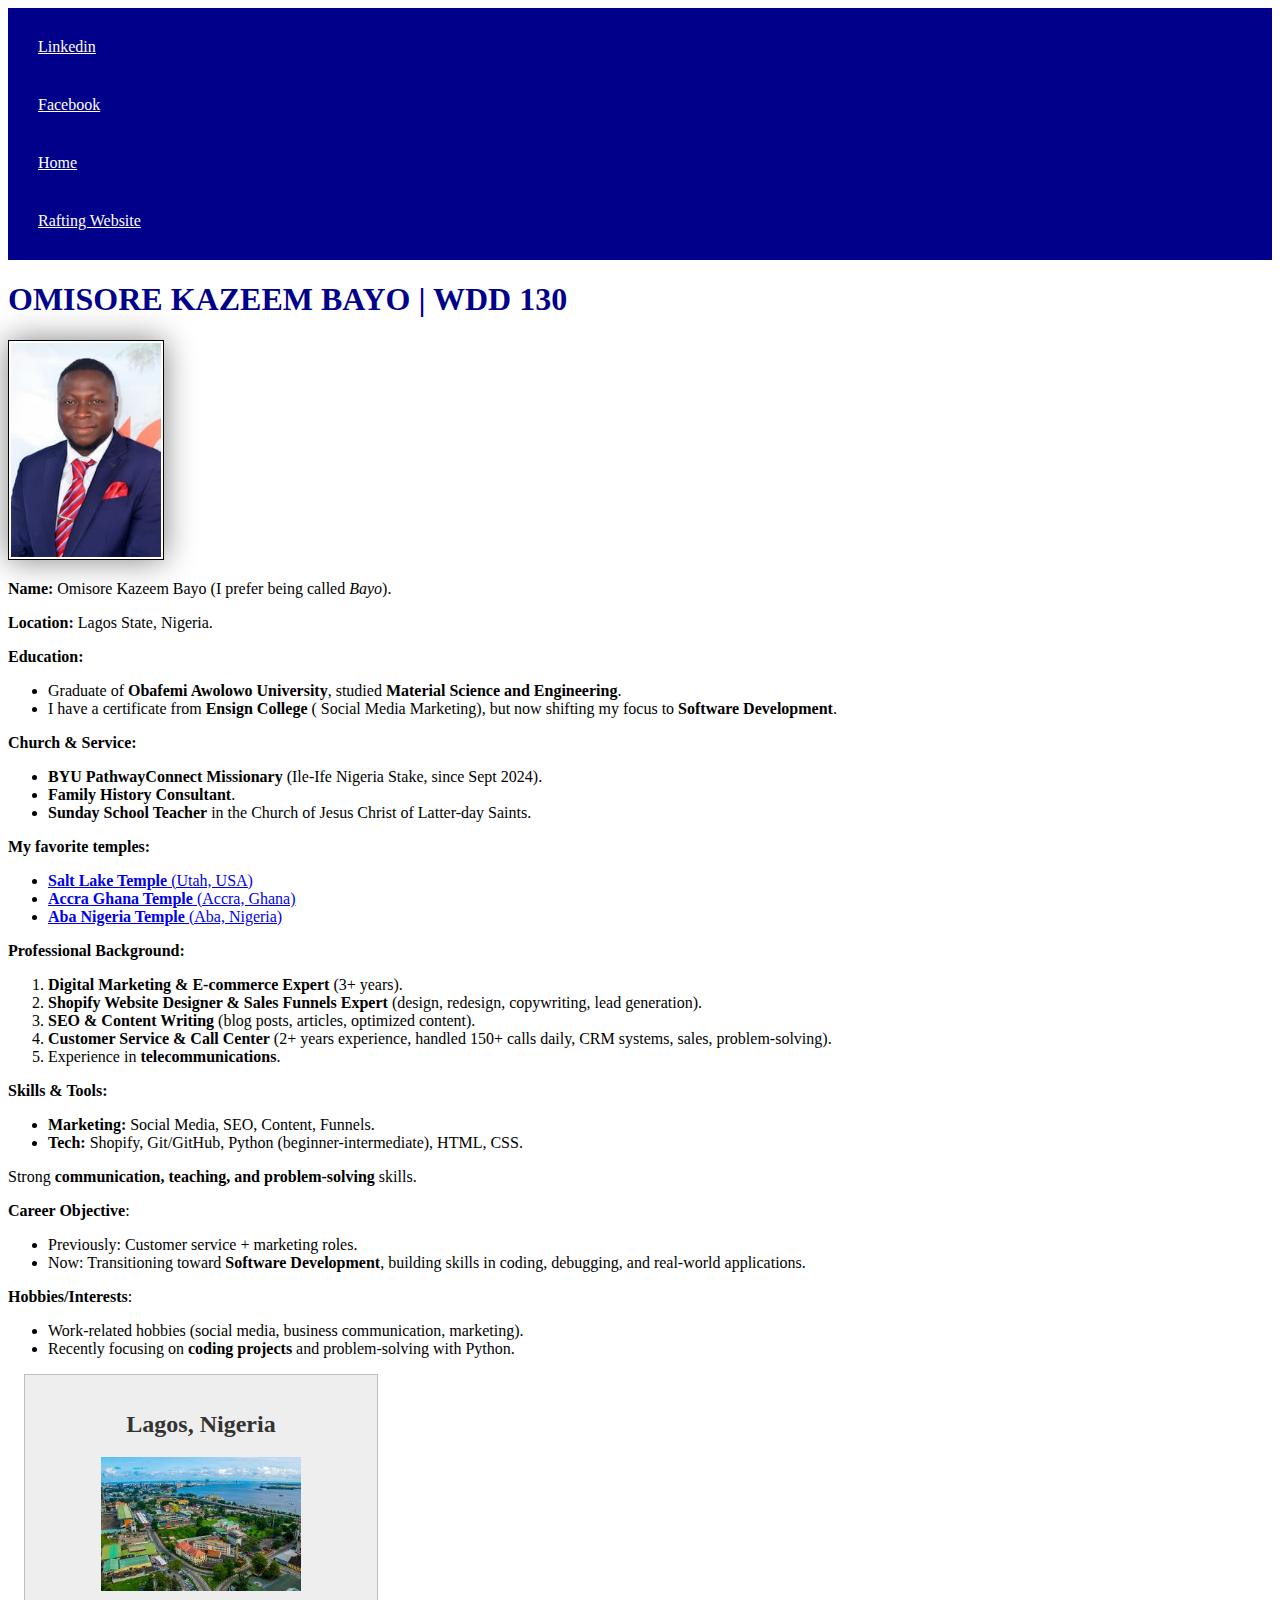
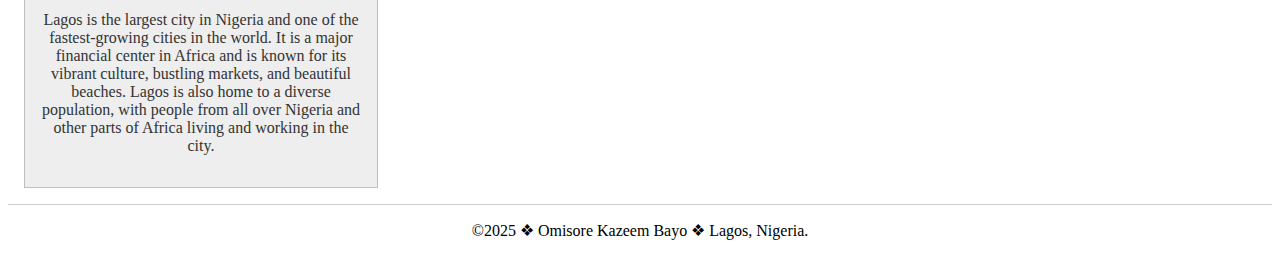
<file: index.html>
<!DOCTYPE html>
<html lang="en">

<head>
    <meta charset="UTF-8">
    <meta name="viewport" content="width=device-width, initial-scale=1.0">
    <title>Omisore Kazeem Bayo | WDD 130</title>
    <meta name="author" content="Omisore Kazeem Bayo">
    <meta name="description" content="Omisore Kazeem Bayo's personal webpage for WDD 130">
    <link rel="stylesheet" href="styles/styles.css">
    <link rel="preconnect" href="https://fonts.googleapis.com">
    <link rel="preconnect" href="https://fonts.gstatic.com" crossorigin>
    <link
        href="https://fonts.googleapis.com/css2?family=Alan+Sans:wght@300..900&family=Roboto+Flex:opsz,wght@8..144,100..1000&family=Roboto:ital,wght@0,100..900;1,100..900&display=swap"
        rel="stylesheet">

</head>

<body>
    <header>
        <nav>
            <a href="https://linkedin.com./in/kazeemomisore">Linkedin</a>
            <a href="https://web.facebook.com/profile.php?id=100095022857432">Facebook</a>
            <a href="#">Home</a>
            <a href="#">Rafting Website</a>
        </nav>
    </header>
    <div class="grid">
        <main>
            <h1>OMISORE KAZEEM BAYO | WDD 130</h1>
            <img src="images/profile.jpg" alt="omisore kazeem bayo's Photo" width="200">
            <p><strong>Name:</strong> Omisore Kazeem Bayo (I prefer being called <em>Bayo</em>).</p>
            <p><strong>Location:</strong> Lagos State, Nigeria.</p>
            <p><strong>Education:</strong></p>
            <ul class="box indent">
                <li>Graduate of <strong>Obafemi Awolowo University</strong>, studied <strong>Material Science and
                        Engineering</strong>.</li>
                <li>I have a certificate from <strong>Ensign College</strong> ( Social Media Marketing), but now
                    shifting my
                    focus to <strong>Software Development</strong>.</li>
            </ul>

            <p><strong>Church & Service:</strong></p>
            <ul class="box indent">
                <li><strong>BYU PathwayConnect Missionary</strong> (Ile-Ife Nigeria Stake, since Sept 2024).</li>
                <li><strong>Family History Consultant</strong>.</li>
                <li><strong>Sunday School Teacher</strong> in the Church of Jesus Christ of Latter-day Saints.</li>
            </ul>

            <p><strong>My favorite temples:</strong></p>
            <ul class="box indent">
                <li><a href="https://newsroom.churchofjesuschrist.org/article/salt-lake-temple"
                        target="_blank"><strong>Salt
                            Lake
                            Temple</strong> (Utah, USA)</a></li>
                <li><a href="https://newsroom.churchofjesuschrist.org/article/accra-ghana-temple"
                        target="_blank"><strong>Accra Ghana
                            Temple</strong> (Accra, Ghana)</a></li>
                <li><a href="https://newsroom.churchofjesuschrist.org/article/aba-nigeria-temple"
                        target="_blank"><strong>Aba Nigeria
                            Temple</strong> (Aba, Nigeria)</a></li>
            </ul>

            <p><strong>Professional Background:</strong></p>
            <ol class="box indent">
                <li><strong>Digital Marketing & E-commerce Expert</strong> (3+ years).</li>
                <li><strong>Shopify Website Designer & Sales Funnels Expert</strong> (design, redesign, copywriting,
                    lead
                    generation).</li>
                <li><strong>SEO & Content Writing</strong> (blog posts, articles, optimized content).</li>
                <li><strong>Customer Service & Call Center</strong> (2+ years experience, handled 150+ calls daily, CRM
                    systems, sales, problem-solving).</li>
                <li>Experience in <strong>telecommunications</strong>.</li>
            </ol>

            <p><strong>Skills & Tools:</strong></p>
            <ul class="box indent">
                <li><strong>Marketing:</strong> Social Media, SEO, Content, Funnels.</li>
                <li><strong>Tech:</strong> Shopify, Git/GitHub, Python (beginner-intermediate), HTML, CSS.</li>
            </ul>

            <p>Strong <strong>communication, teaching, and problem-solving</strong> skills.</p>
            <p><strong>Career Objective</strong>:</p>
            <ul class="box indent">
                <li>Previously: Customer service + marketing roles.</li>
                <li>Now: Transitioning toward <strong>Software Development</strong>, building skills in coding,
                    debugging,
                    and real-world applications.</li>
            </ul>

            <p><strong>Hobbies/Interests</strong>:</p>

            <ul class="box indent">
                <li>Work-related hobbies (social media, business communication, marketing).</li>
                <li>Recently focusing on <strong>coding projects</strong> and problem-solving with Python.</li>
            </ul>

        </main>
        <aside class="box">
            <h2>Lagos, Nigeria</h2>
            <img src="images/lagos-island.jpeg" alt="Lagos, Nigeria">
            <p>Lagos is the largest city in Nigeria and one of the fastest-growing cities in the world. It is a major
                financial center in Africa and is known for its vibrant culture, bustling markets, and beautiful
                beaches.
                Lagos is also home to a diverse population, with people from all over Nigeria and other parts of Africa
                living and working in the city.</p>
        </aside>
    </div>
    <footer>
        <p>&copy;2025 &#10070; Omisore Kazeem Bayo &#10070; Lagos, Nigeria.</p>
    </footer>
</body>

</html>
</file>
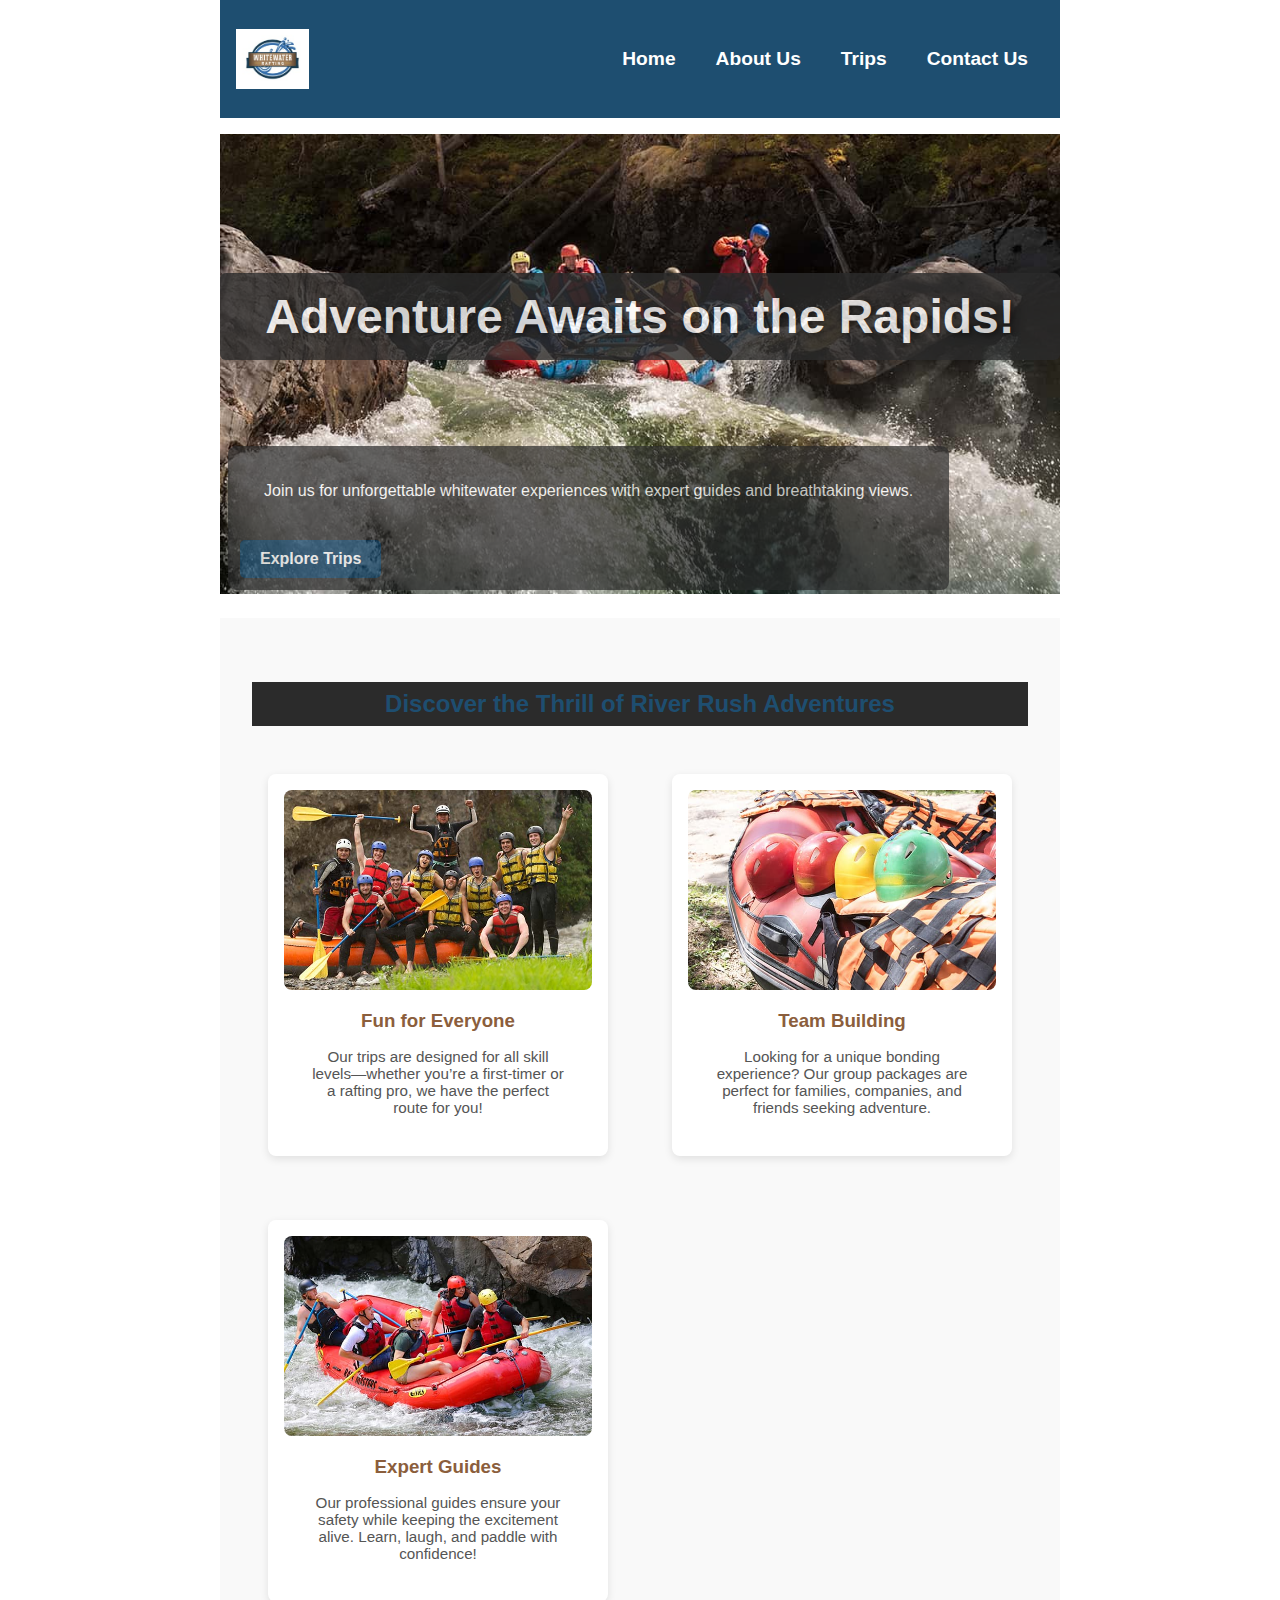
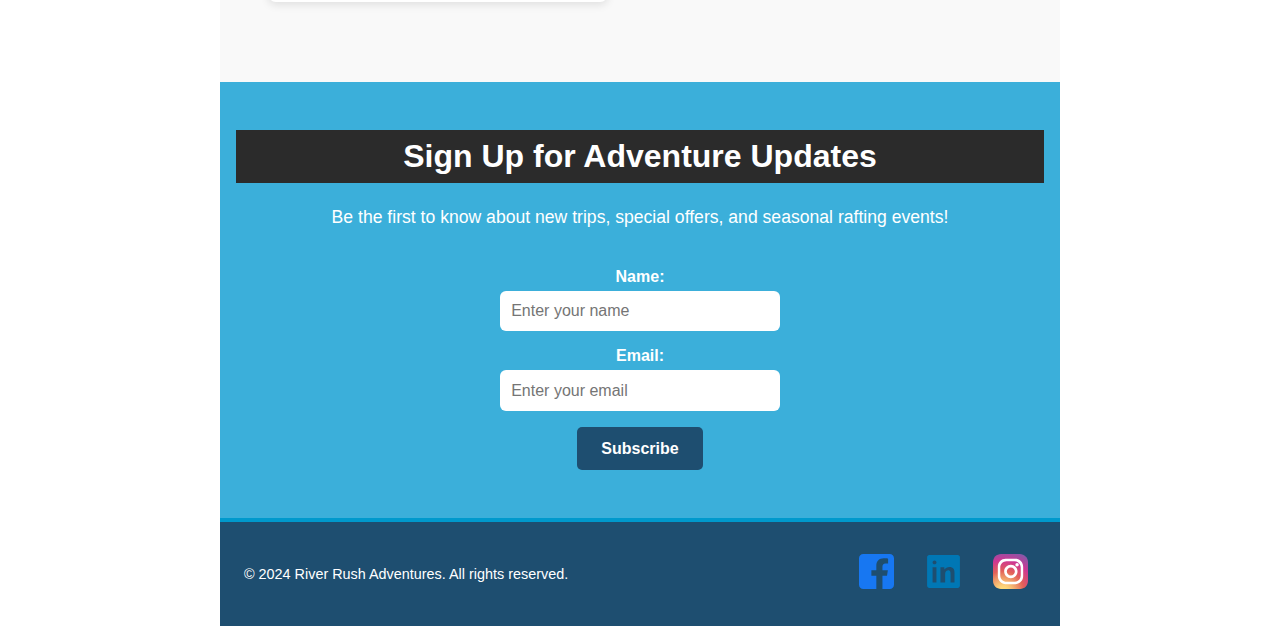
<file: wwr/index.html>
<!DOCTYPE html>
<html lang="en">

<head>
    <meta charset="UTF-8">
    <meta name="viewport" content="width=device-width, initial-scale=1.0">
    <title>Rafting Site</title>
    <meta name="description"
        content="Whitewater rafting is a type of recreation that involves navigating a non-motorized watercraft down free flowing rivers. A rafting company organizes trips, provides the watercraft, life jackets, etc., and typically offers experienced guides to take passengers down a river. The business intent is to provide a thrilling and safe experience to individuals and groups for a fee.">
    <meta name="author" content="Omisore Kazeem Bayo">
    <link rel="stylesheet" href="styles/rafting.css">
</head>

<body>
    <header>
        <img src="images/white-rafting-logo.jpg" alt="Rafting Logo">
        <nav>
            <ul>
                <li><a href="index.html">Home</a></li>
                <li><a href="about.html">About Us</a></li>
                <li><a href="trips.html">Trips</a></li>
                <li><a href="contact.html">Contact Us</a></li>
            </ul>
        </nav>
    </header>
    <main>
        <!-- HERO SECTION -->
        <section class="hero">
            <img src="images/home-page-rafting.jpg" alt="Rafting Adventure" />
            <h1>Adventure Awaits on the Rapids!</h1>
            <div class="hero-text">
                <p>Join us for unforgettable whitewater experiences with expert guides and breathtaking views.</p>
                <a href="trips.html" class="cta-button">Explore Trips</a>
            </div>
        </section>

        <!-- PURPOSE / OFFERINGS GRID -->
        <section class="offerings">
            <h2>Discover the Thrill of River Rush Adventures</h2>
            <div class="offerings-grid">
                <article>
                    <img src="images/guide1.jpg" alt="Family Rafting">
                    <h3>Fun for Everyone</h3>
                    <p>Our trips are designed for all skill levels—whether you’re a first-timer or a rafting pro, we
                        have the
                        perfect route for you!</p>
                </article>

                <article>
                    <img src="images/guide2.jpg" alt="Team Building Rafting">
                    <h3>Team Building</h3>
                    <p>Looking for a unique bonding experience? Our group packages are perfect for families, companies,
                        and
                        friends seeking adventure.</p>
                </article>

                <article>
                    <img src="images/guide3.jpg" alt="Rafting Guide">
                    <h3>Expert Guides</h3>
                    <p>Our professional guides ensure your safety while keeping the excitement alive. Learn, laugh, and
                        paddle
                        with confidence!</p>
                </article>
            </div>
        </section>

        <!-- NEWSLETTER SIGNUP -->
        <section class="newsletter">
            <h2>Sign Up for Adventure Updates</h2>
            <p>Be the first to know about new trips, special offers, and seasonal rafting events!</p>
            <form class="newsletter-form">
                <div class="form-group">
                    <label for="name">Name:</label>
                    <input type="text" id="name" name="name" placeholder="Enter your name" required>
                </div>
                <div class="form-group">
                    <label for="email">Email:</label>
                    <input type="email" id="email" name="email" placeholder="Enter your email" required>
                </div>
                <button type="submit">Subscribe</button>
            </form>
        </section>



    </main>
    <footer>
        <p>&copy; 2024 River Rush Adventures. All rights reserved.</p>
        <nav class="socialmedia">
            <a href="https://facebook.com">
                <img src="images/facebook-logo-icon.svg" alt="facebook Icon" width="40" height="40">
            </a>
            <a href="https://linkedin.com">
                <img src="images/linkedin-icon-icon.svg" alt="linkedin Icon" width="40" height="40">
            </a>
            <a href="https://instagram.com">
                <img src="images/instagram-icon.svg" alt="instagram Icon" width="40" height="40">
            </a>
        </nav>
    </footer>


</body>

</html>
</file>
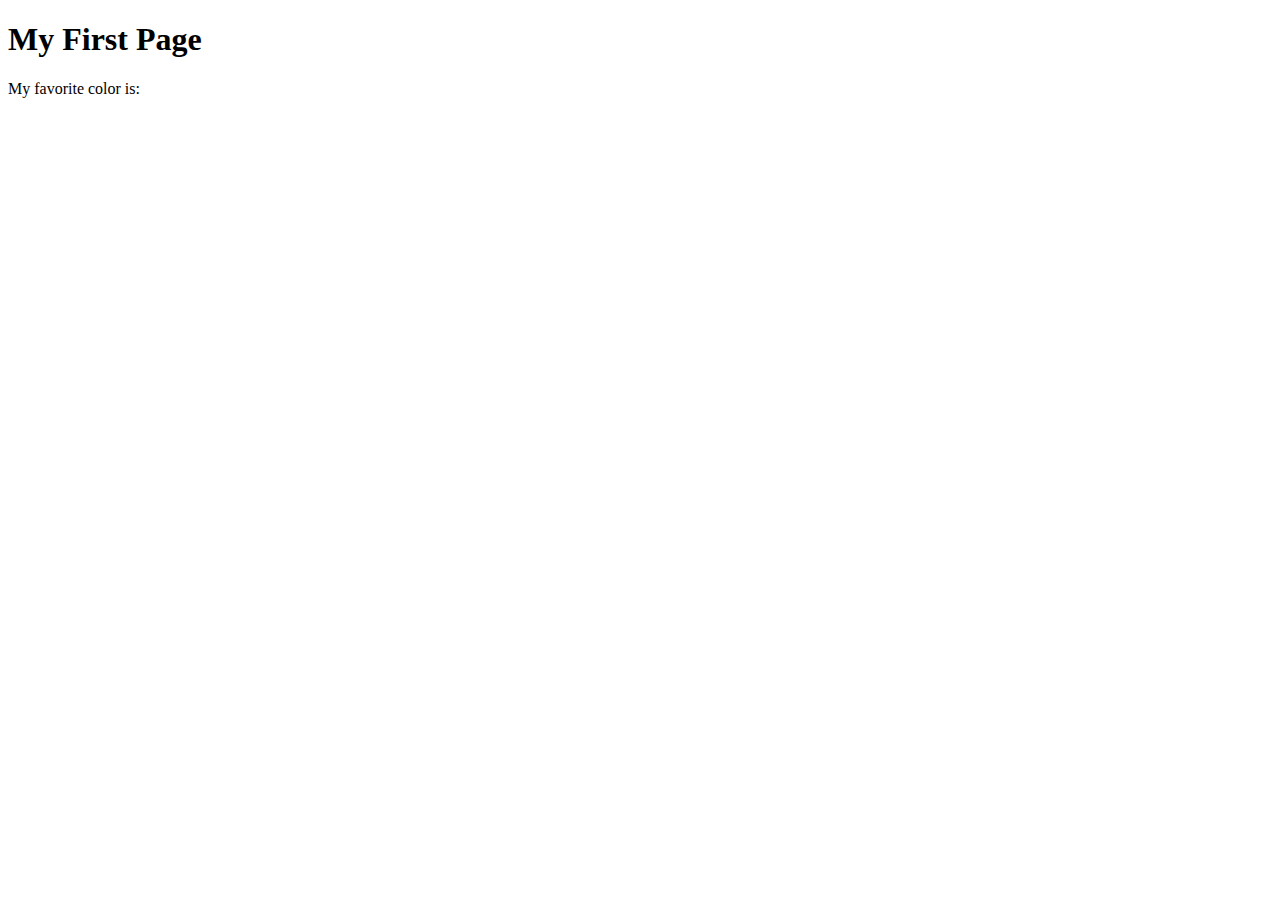
<file: week01/first-page.html>
<!DOCTYPE html>
<html lang="en">
<head>
    <meta charset="UTF-8">
    <meta name="viewport" content="width=device-width, initial-scale=1.0">
    <title>My First Page</title>
</head>
<body>
    <h1>My First Page</h1>
    <p>My favorite color is: </p>
</body>
</html>
</file>
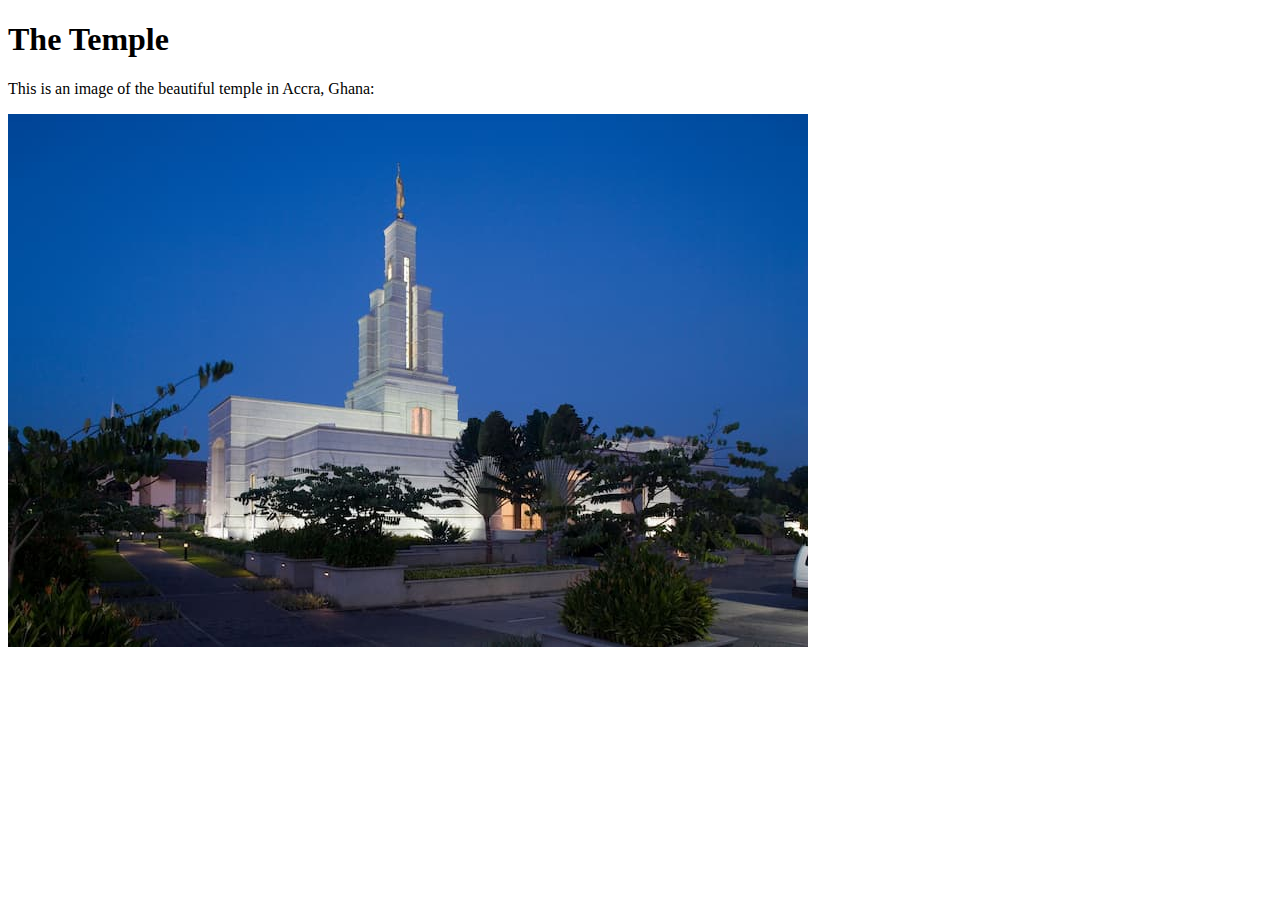
<file: week01/images-solution.html>
<!DOCTYPE html>
<html lang="en">
<head>
    <meta charset="UTF-8">
    <meta name="viewport" content="width=device-width, initial-scale=1.0">
    <title>Temple Image</title>
</head>
<body>
    <h1>The Temple</h1>
    <p>This is an image of the beautiful temple in Accra, Ghana:</p>
    <img src="images/temple-small.jpg" alt="The Accra Ghana Temple">
    
</body>
</html>
</file>
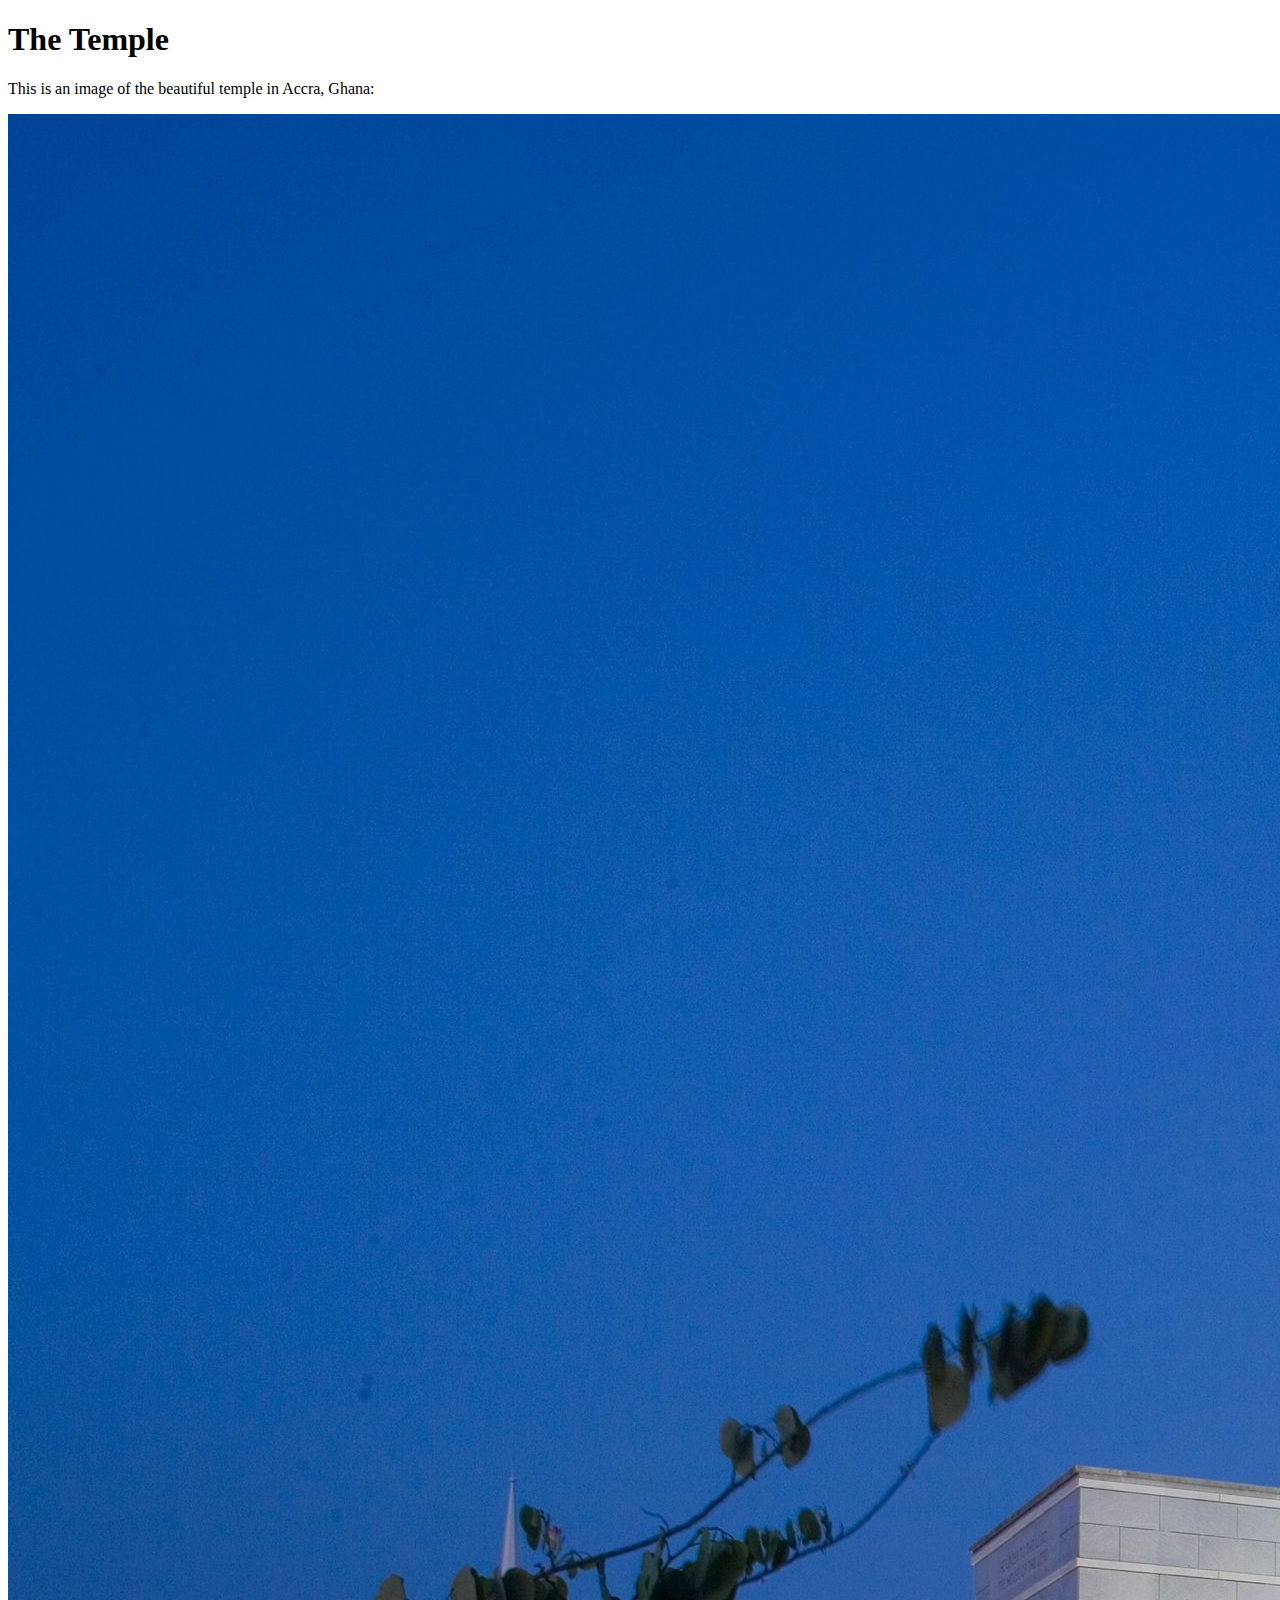
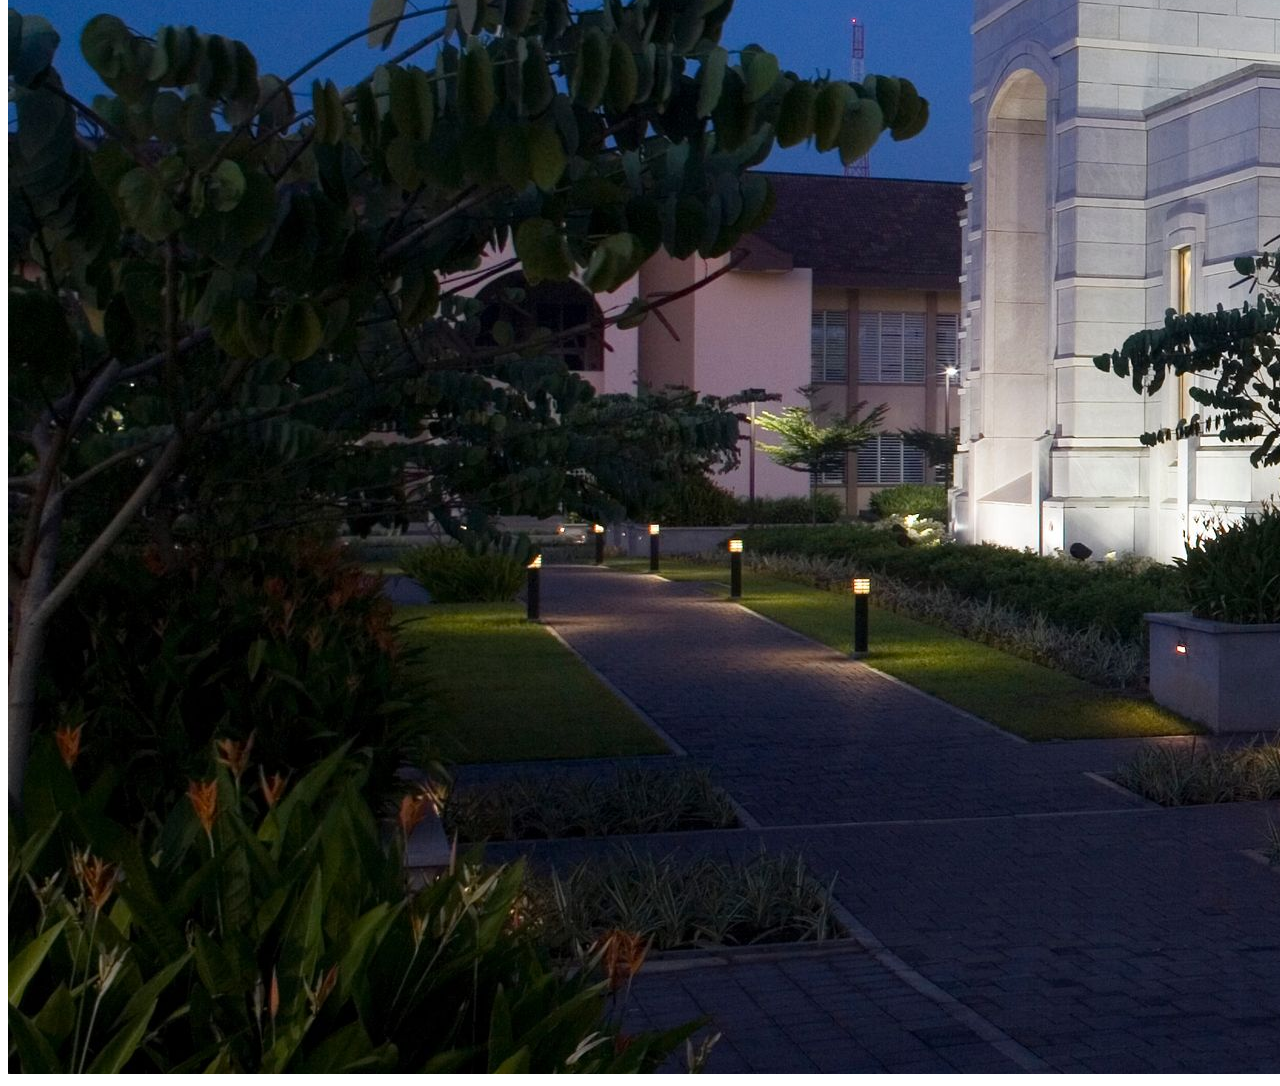
<file: week01/images.html>
<!DOCTYPE html>
<html lang="en">
<head>
    <meta charset="UTF-8">
    <meta name="viewport" content="width=device-width, initial-scale=1.0">
    <title>Temple Image</title>
</head>
<body>
    <h1>The Temple</h1>
    <p>This is an image of the beautiful temple in Accra, Ghana:</p>
    <img src="images/temple-large.jpeg" alt="The Accra Ghana Temple">
    
</body>
</html>
</file>
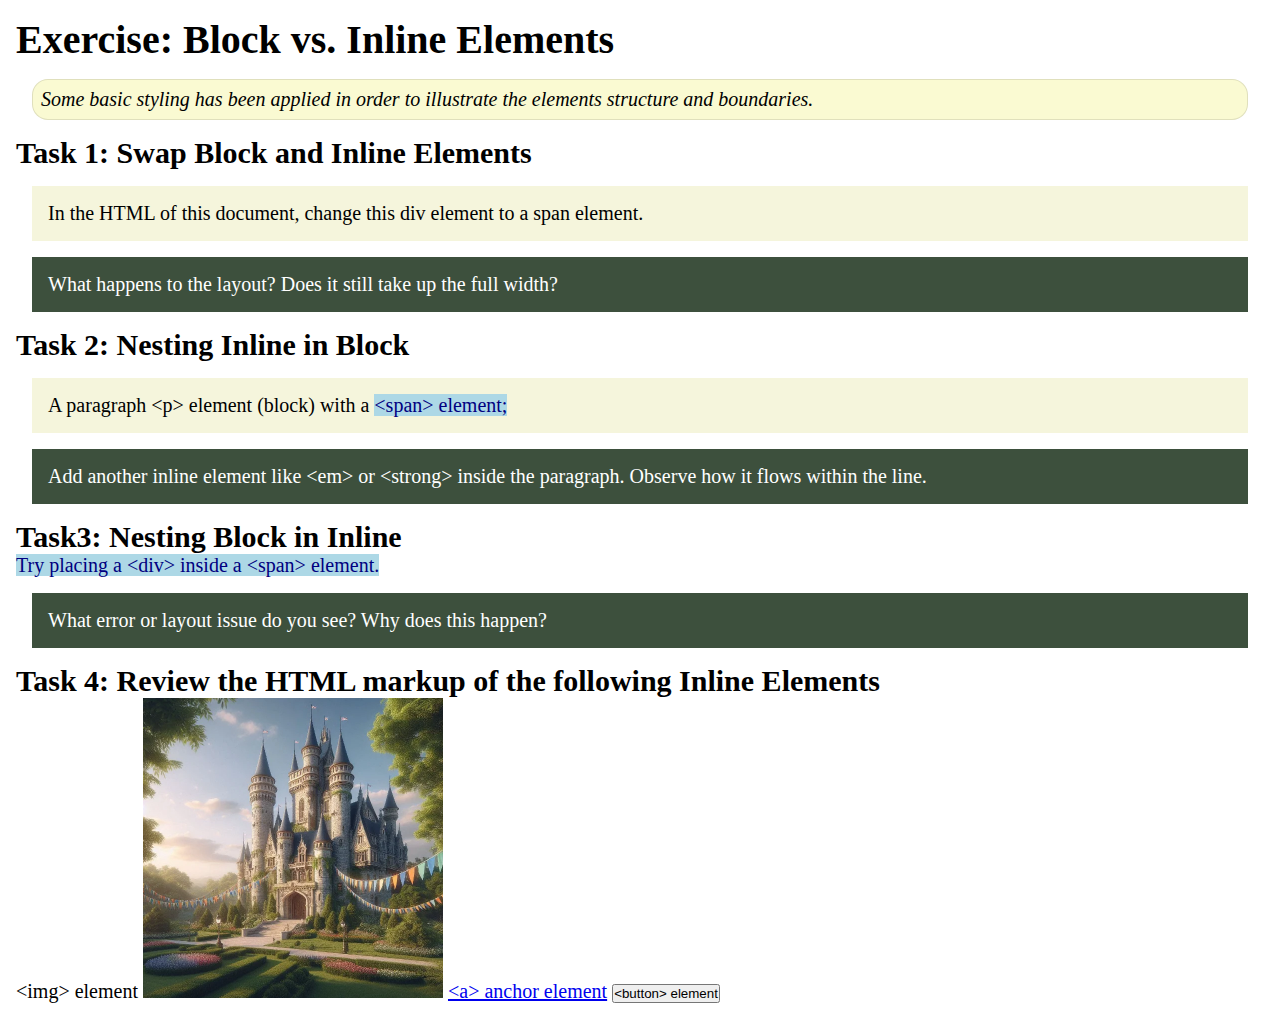
<file: week02/block-vs-inline.html>
<!DOCTYPE html>
<html lang="en">

<head>
    <meta charset="UTF-8">
    <meta name="viewport" content="width=device-width, initial-scale=1.0">
    <title>Exercise: Block vs. Inline Elements</title>
    <link rel="stylesheet" href="styles/block-vs-inline.css">
</head>

<body>
    <main>
        <h1>Exercise: Block vs. Inline Elements</h1>
        <p class="note">Some basic styling has been applied in order to illustrate the elements structure and
            boundaries.</p>

        <h2>Task 1: Swap Block and Inline Elements</h2>
        <div>In the HTML of this document, change this div element to a span element.</div>

        <p class="question">What happens to the layout? Does it still take up the full width?</p>

        <h2>Task 2: Nesting Inline in Block</h2>
        <p>A paragraph &lt;p&gt; element (block) with a <span>&lt;span&gt; element;</span></p>
        <p class="question">Add another inline element like &lt;em&gt; or &lt;strong&gt; inside the paragraph. Observe
            how it flows within the line.</p>

        <h2>Task3: Nesting Block in Inline</h2>
        <span>Try placing a &lt;div&gt; inside a &lt;span&gt; element.</span>
            <p class="question">What error or layout issue do you see? Why does this happen?</p>


            <h2>Task 4: Review the HTML markup of the following Inline Elements</h2>
        &lt;img&gt; element
        <img src="images/castle.webp" alt="placeholder image (images are inline)" width="300" height="300">
        <a href="https://churchofjesuschrist.org">&lt;a&gt; anchor element</a>
        <button type="button">&lt;button&gt; element</button>
    </main>
</body>

</html>
</file>
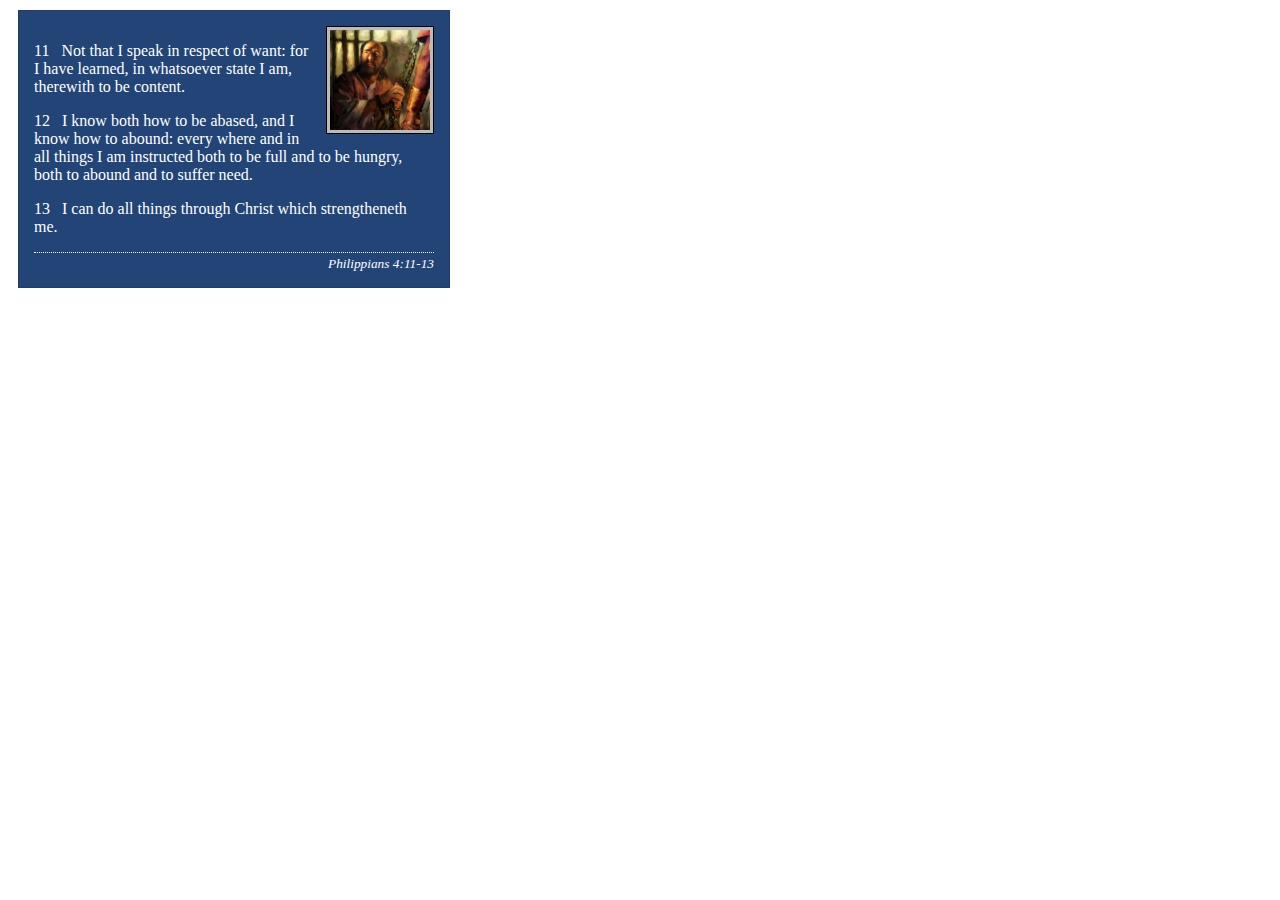
<file: week02/box-model-solution.html>
<!DOCTYPE html>
<html lang="en">
<head>
    <meta charset="UTF-8">
    <meta name="viewport" content="width=device-width, initial-scale=1.0">
    <title>Box Model Activity</title>
    <link rel="stylesheet" href="styles/box-model-solution.css">
</head>
<body>
    <main>
        <div class="callout">
            <img src="images/apostle-paul-imprisoned.webp" alt="Paul the Apostle - Imprisoned in Rome" width="200" height="200">
            <blockquote>
                <p>11 &nbsp; Not that I speak in respect of want: for I have learned, in whatsoever state I am, therewith to be content.</p>
                <p>12 &nbsp; I know both how to be abased, and I know how to abound: every where and in all things I am instructed both to be full and to be hungry, both to abound and to suffer need.</p>
                <p>13 &nbsp; I can do all things through Christ which strengtheneth me.</p>
            </blockquote>
            <cite>Philippians 4:11-13</cite>
        </div>
    </main>
</body>
</html>
</file>
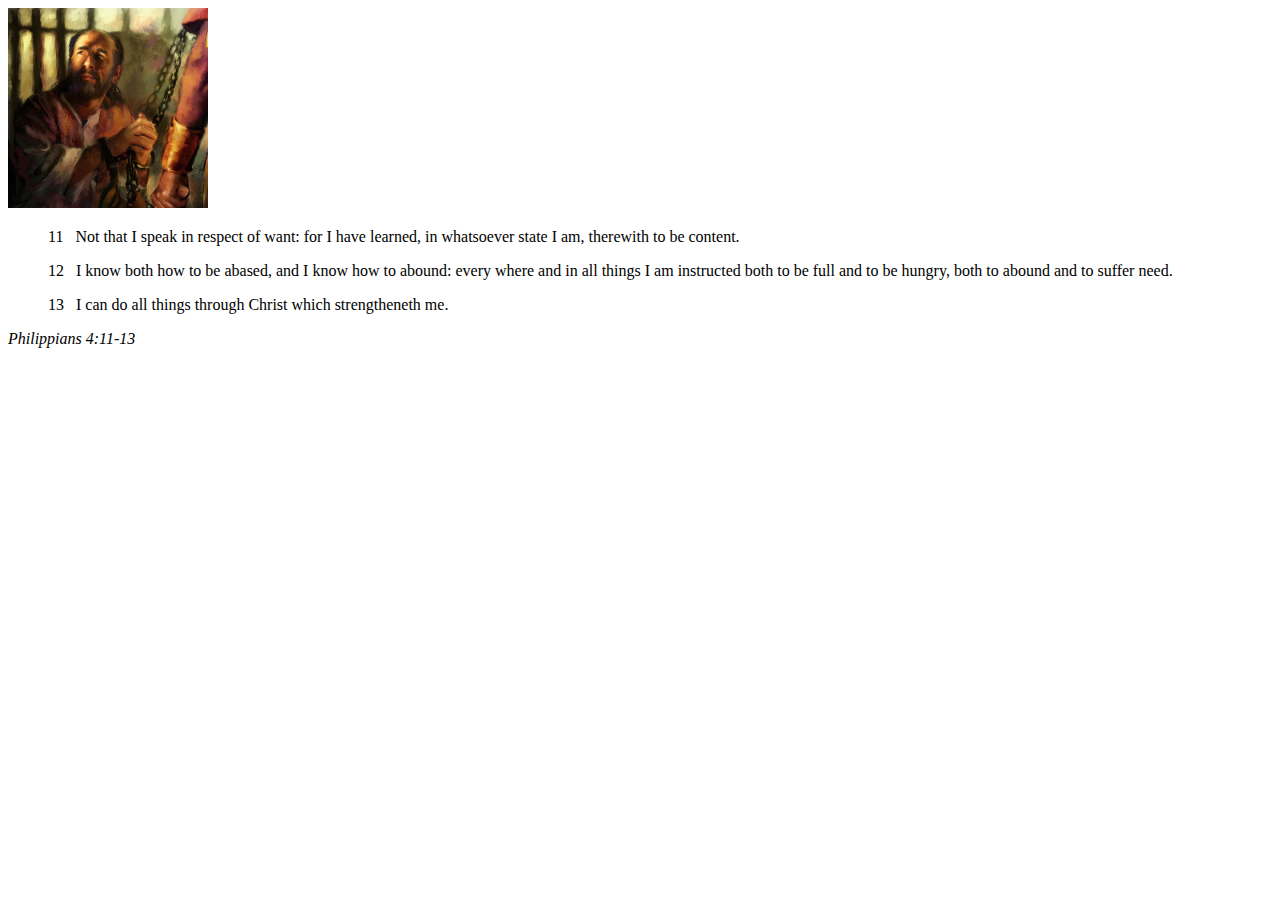
<file: week02/box-model.html>
<!DOCTYPE html>
<html lang="en">
<head>
    <meta charset="UTF-8">
    <meta name="viewport" content="width=device-width, initial-scale=1.0">
    <title>Box Model Activity</title>
</head>
<body>
    <main>
        <div class="callout">
            <img src="images/apostle-paul-imprisoned.webp" alt="Paul the Apostle - Imprisoned in Rome" width="200" height="200">
            <blockquote>
                <p>11 &nbsp; Not that I speak in respect of want: for I have learned, in whatsoever state I am, therewith to be content.</p>
                <p>12 &nbsp; I know both how to be abased, and I know how to abound: every where and in all things I am instructed both to be full and to be hungry, both to abound and to suffer need.</p>
                <p>13 &nbsp; I can do all things through Christ which strengtheneth me.</p>
            </blockquote>
            <cite>Philippians 4:11-13</cite>
        </div>
    </main>
</body>
</html>
</file>
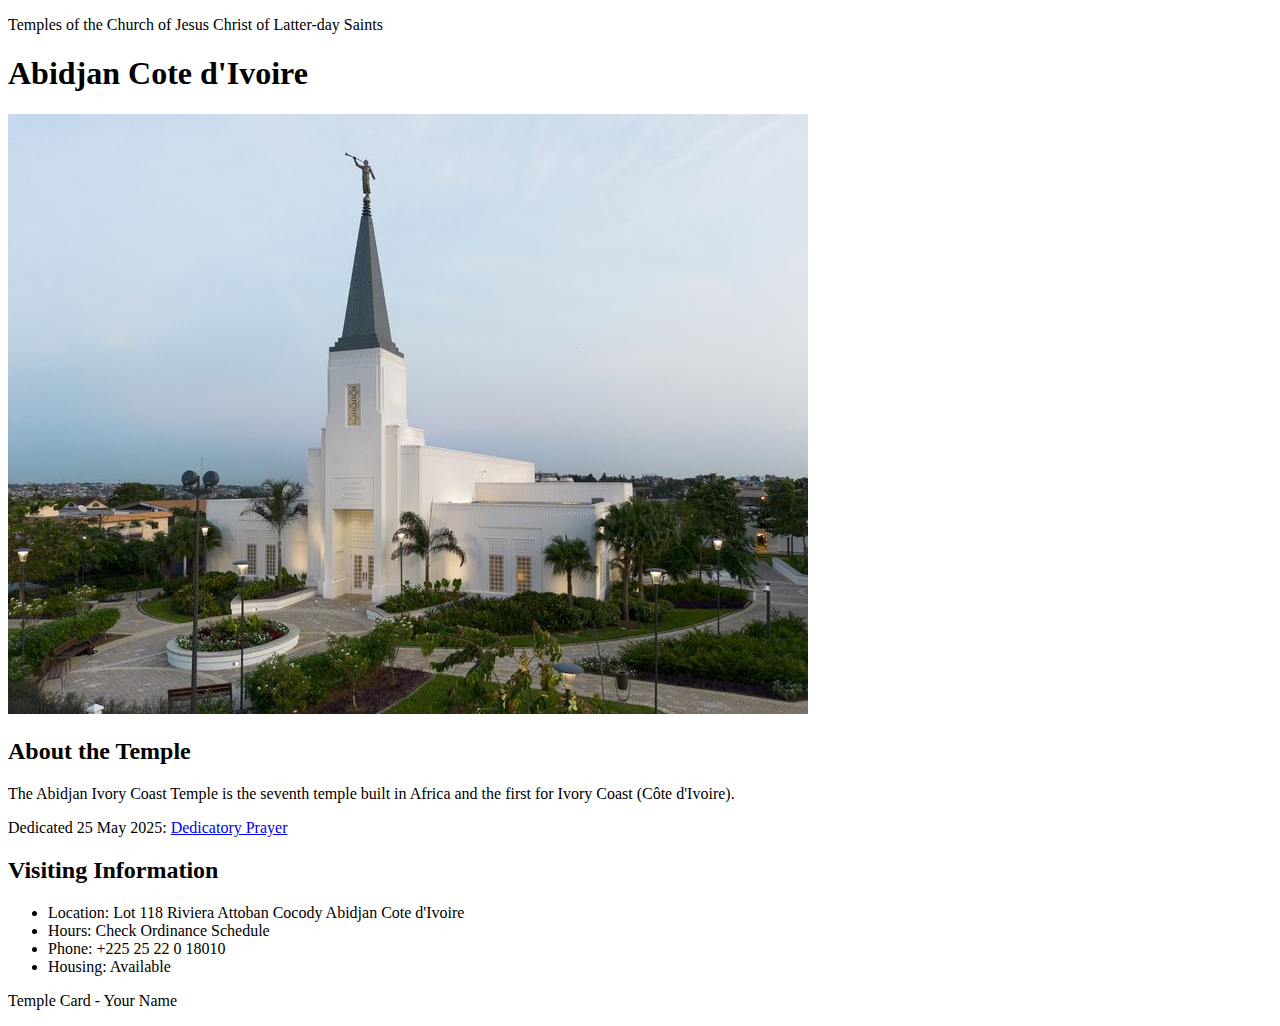
<file: week02/temple.html>
<!DOCTYPE html>
<html lang="en">

<head>
    <meta charset="UTF-8">
    <meta name="viewport" content="width=device-width, initial-scale=1.0">
    <title>Temple Card - Abidjan Cote d'Ivoire</title>
</head>

<body>
    <header>
        <p>Temples of the Church of Jesus Christ of Latter-day Saints</p>
    </header>
    <main>
        <h1>Abidjan Cote d'Ivoire</h1>
        <picture>
            <img src="images/abidjan-ivory-coast.jpeg" alt="Abidjan Cote d'Ivoire Temple">
        </picture>
        <section>
            <h2>About the Temple</h2>
            <p>The Abidjan Ivory Coast Temple is the seventh temple built in Africa and the first for Ivory Coast (Côte
                d'Ivoire).</p>
            <p>Dedicated 25 May 2025: <a
                    href="https://www.churchofjesuschrist.org/temples/dedicatory-prayer/abidjan-ivory-coast-temple/2025-05-25?lang=eng"
                    target="_blank" rel="noopener noreferrer">Dedicatory Prayer</a></p>
        </section>
        <section>
            <h2>Visiting Information</h2>
            <ul>
                <li>Location: Lot 118 Riviera Attoban Cocody Abidjan Cote d'Ivoire</li>
                <li>Hours: Check Ordinance Schedule</li>
                <li>Phone: +225 25 22 0 18010</li>
                <li>Housing: Available</li>
            </ul>
        </section>
    </main>
    <footer>
        <p>Temple Card - Your Name</p>
    </footer>
</body>

</html>
</file>
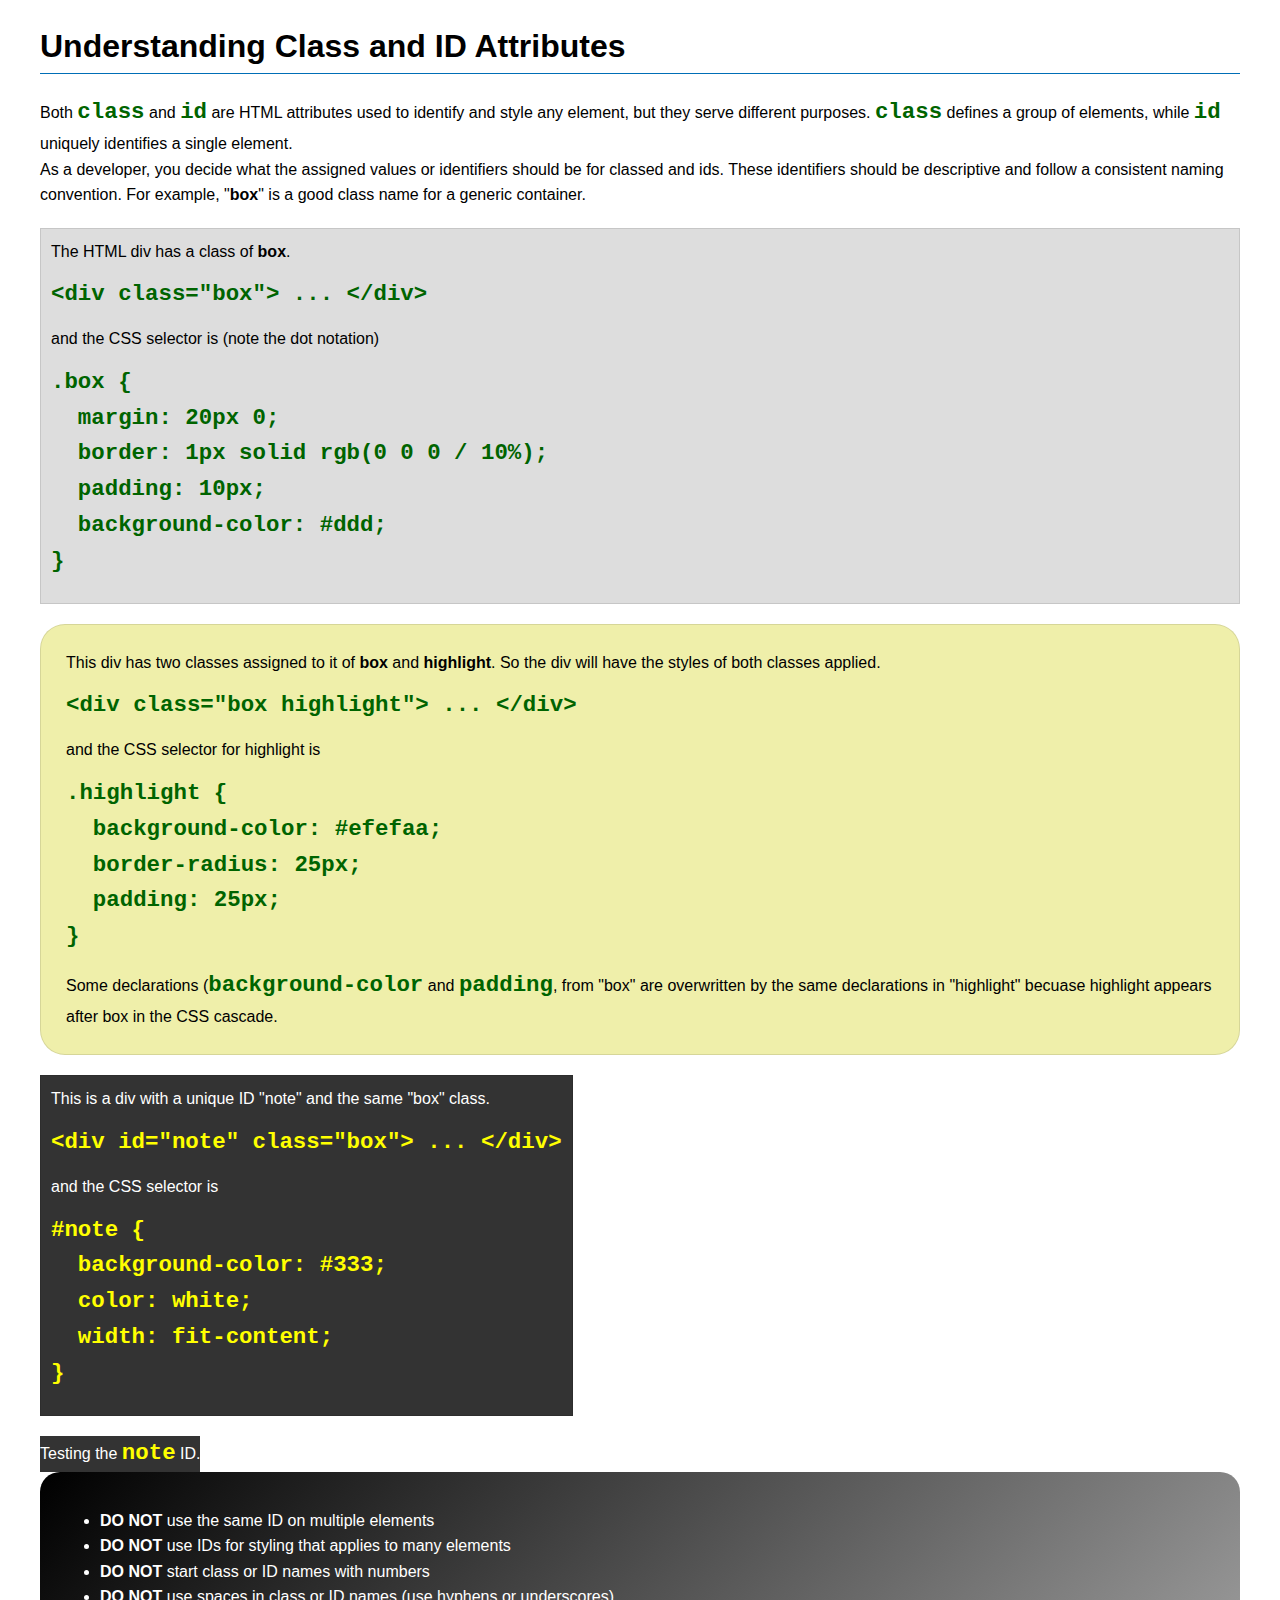
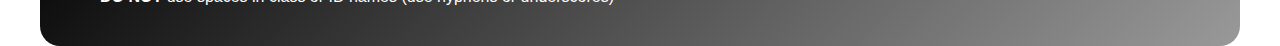
<file: week03/class-and-id.html>
<!DOCTYPE html>
<html lang="en">

<head>
    <meta charset="UTF-8">
    <meta name="viewport" content="width=device-width, initial-scale=1.0">
    <title>Class vs ID Attributes</title>
    <link rel="stylesheet" href="styles/class-and-id.css">
</head>

<body>
    <h1>Understanding Class and ID Attributes</h1>
    <p>Both <code>class</code> and <code>id</code> are HTML attributes used to identify and style any element, but they
        serve different purposes. <code>class</code> defines a group of elements, while <code>id</code> uniquely
        identifies a single element.</p>
    <p>As a developer, you decide what the assigned values or identifiers should be for classed and ids. These
        identifiers should be
        descriptive and follow a consistent naming convention. For example, "<strong>box</strong>" is a good class name
        for a generic container.</p>
    <div class="box">
        <p>The HTML div has a class of <strong>box</strong>.</p>
        <pre><code class="html">&lt;div class="box"&gt; ... &lt;/div&gt;</code></pre>
        and the CSS selector is (note the dot notation)
        <pre><code class="css">.box {
  margin: 20px 0;
  border: 1px solid rgb(0 0 0 / 10%);
  padding: 10px;
  background-color: #ddd; 
}</code></pre>
    </div>

    <div class="box highlight">
        <p>This div has two classes assigned to it of <strong>box</strong> and <strong>highlight</strong>. So the div
            will have the styles of both classes applied.</p>
        <pre><code class="html">&lt;div class="box highlight"&gt; ... &lt;/div&gt;</code></pre>
        and the CSS selector for highlight is
        <pre><code class="css">.highlight {
  background-color: #efefaa;
  border-radius: 25px;
  padding: 25px;
}</code></pre>
<p>Some declarations (<code>background-color</code> and <code>padding</code>, from "box" are overwritten by the same declarations in "highlight" becuase highlight appears after box in the CSS cascade.</p>
    </div>

    <div id="note" class="box">
        <p>This is a div with a unique ID "note" and the same "box" class.</p>
        <pre><code class="html">&lt;div id="note" class="box"&gt; ... &lt;/div&gt;</code></pre>
        and the CSS selector is
        <pre><code class="css">#note {
  background-color: #333;
  color: white;
  width: fit-content;
}</code></pre>
    </div>

    <div id="note">
        <p>Testing the <code>note</code> ID.</p>
    </div>

    <section id="best-practice">
        <ul>
            <li><strong>DO NOT</strong> use the same ID on multiple elements</li>
            <li><strong>DO NOT</strong> use IDs for styling that applies to many elements</li>
            <li><strong>DO NOT</strong> start class or ID names with numbers</li>
            <li><strong>DO NOT</strong> use spaces in class or ID names (use hyphens or underscores)</li>
        </ul>
    </section>




</body>

</html>
</file>
<file: styles/styles.css>
nav {
    background-color: darkblue;
    padding: 10px;
}

nav a {
    color: white;
    display: block;
    padding: 20px;
}

h1 {
    color: darkblue;
}

main img {
    width: 150px;
    height: auto;
    border: 1px solid black;
    padding: 2px;
    box-shadow: 0 0 30px gray;
}

p {
    padding: 0px;
}

main {
    width: 840px;
}

aside {
    width: 20rem;
    margin: 1rem;
    padding: 1rem;
    border: 1px solid rgb(0 0 0 /20%);
    background-color: #eee;
    color: #333;
    text-align: center;
}

aside img {
    width: 200px;
    height: auto;
}

footer {
    margin-top: 15px;
    border-top: 1px solid rgb(0 0 0 /20%);
    text-align: center;
}
</file>
<file: wwr/styles/rafting.css>
:root {
  --color-primary: #1E4E70;   /* Dark Blue - strong, professional */
  --color-secondary: #8B5E3C; /* Brown/Tan - earthy, warm */
  --color-accent: #3BAFDA;    /* Light Blue - fresh, energetic */
  --color-light: #FFFFFF;     /* White - text & backgrounds */
  --color-dark: #2B2B2B;      /* Neutral dark for body text */
  --heading-font: 'Trebuchet MS', sans-serif;
  --body-font: 'Arial', sans-serif;

}

* {
  margin: 0;
  padding: 0;
  box-sizing: border-box;
}

body {
  font-family: var(--body-font);
  color: var(--color-dark);
}

header {
    display: grid;
    grid-template-columns: 1fr auto;
    align-items: center;
    background-color: var(--color-primary);
    color: var(--color-light);
    padding: 16px 0;
    text-align: center;
    border-bottom: 4px;

}

header img {
    height: 60px;
    margin-left: 16px;
}

nav ul {
    display: flex;                /* flexbox for horizontal links */
    justify-content: flex-end;    /* push links to the right */
    align-items: center;
    gap: 1.5rem;                  /* spacing between links */
    list-style: none;
}

nav a {
    color: white;
    text-decoration: none;
    font-weight: 700;
    font-size: 1.2rem;
    padding: 0.5rem;
    display: block;
}

nav a:hover {
    background-color: var(--color-accent);
    color: var(--color-dark);
    border-radius: 16px;
    transition: background-color 0.3s, color 0.3s;
}

header, main, footer {
    width: 840px;
    margin: 0 auto;
}

h1, h2 {
    font-family: var(--heading-font);
    color: var(--color-primary);
}

nav, p, article {
    margin: 16px;
    padding: 8px;
}

section {
  margin: 0;       
  padding: 16px 0 24px;  
}

/* History Section */
.history {
    padding: 16px 0 24px; 
    background: #f9f9f9;
    text-align: center;
}

.history h2 {
    text-align: center;
    background-color: var(--color-dark);
    color: var(--color-light);
    padding: 8px;
    width: 100%;
}

/* Grid for content */
.history-content {
    display: grid;
    grid-template-columns: 1fr 1fr 1fr; /* text - image - text */
    gap: 2rem;
    align-items: center;
}

/* Image styling */
.history-content img {
    max-width: 100%;
    height: auto;
    border-radius: 10px;
    margin: 24px 0 16px;
}

/* Paragraphs styling */
.history-content p {
    text-align: justify;
    color: #555;
    font-size: 1rem;
    line-height: 1.6;
}

/* Adventures Section */
.adventures {
    padding: 3rem 2rem;
    background: #eef6f9; /* light background */
    text-align: center;
}

.adventures h2 {
    text-align: center;
    background-color: var(--color-dark);
    color: var(--color-light);
    padding: 8px;
    width: 100%;
}

/* Grid Layout */
.adventure-gallery {
    display: grid;
    grid-template-columns: repeat(5, 1fr); /* 5 columns */
    gap: 1.5rem;
}

/* Figure Styling */
.adventure-gallery figure {
    margin: 0;
    padding: 24px 0px;
    background: #fff;
    overflow: hidden;
    box-shadow: 0 4px 8px rgba(0,0,0,0.1);
    transition: transform 0.3s ease;
}

.adventure-gallery figure:hover {
    transform: scale(1.05);
}

.adventure-gallery img {
    width: 100%;
    height: 180px;
    object-fit: cover;
    display: block;
}

.adventure-gallery figcaption {
    padding: 0.5rem;
    font-weight: bold;
    color: #004466;
    background: #f1f1f1;
}




.socialmedia a {
    text-decoration: none;
}

.hero {
    position: relative;
}

.hero img {
    display: block;
    width: 100%;
    height: auto;
    
}

.hero-text {
    position: absolute;
    bottom: 20px;    
    background-color: var(--color-dark);
    color: var(--color-light);
    border-radius: 8px;
    margin: 8px;
    padding: 12px;
    opacity: 0.7;

}

h1 {
    position: absolute;
    top: 20px;
    width: 100%;
    color: var(--color-light);
    padding: 16px;
    text-align: center;
    opacity: 0.7;
    background-color: var(--color-dark);
}

h2 {
    text-align: center;
    background-color: var(--color-dark);
    color: var(--color-light);
    padding: 8px;
    width: 100%;

}

article {
    background-color: var(--color-secondary);
    color: var(--color-light);
    padding: 16px;
    border-radius: 8px;
}

.hero article img {
    float: right;
    margin: 16px;
    width: 125px;
    border: 2px solid var(--color-light);
    box-shadow: 2px 2px 4px var(--color-dark);
}


/* ===== Footer ===== */
footer {
    display: flex;
    justify-content: space-between; /* text left, icons right */
    align-items: center;
    background: var(--color-primary);
    color: #fff;
    border-top: 4px solid #0099cc;
}

footer p {
    font-size: 0.9rem;
}

/* Social Media Icons */
footer .socialmedia {
    display: flex;
    gap: 1rem; /* space between icons */
}

footer .socialmedia img {
    width: 35px;
    height: 35px;
    transition: transform 0.3s ease, opacity 0.3s ease;
}

footer .socialmedia img:hover {
    transform: scale(1.1);
    opacity: 0.8;
}



/* ===== Contact Page Specific ===== */


.contact-info {
  text-align: center;
  background-color: #e9f0ff;
  padding: 25px 10px;
  line-height: 1.6;
}

.company-name {
  font-size: 24px;
  font-weight: bold;
  margin-bottom: 10px;
}

/* ---------- Contact Grid (Map + Form) ---------- */
.contact-grid {
  display: grid;
  grid-template-columns: 1fr 1fr; /* 50-50 width */
  gap: 40px;
  align-items: start;
  padding: 40px;
  background-color: #fff;
}

.map iframe {
  width: 100%;
  height: 400px;
  border: 1px solid #ccc;
  border-radius: 8px;
}

/* ---------- Form Styling ---------- */
form {
  display: flex;
  flex-direction: column;
  gap: 15px;
}

iframe {
  border: none;
}

.form-group {
  display: flex;
  flex-direction: column;
}

label {
  font-weight: bold;
  margin-bottom: 5px;
}

input[type="text"],
input[type="email"],
textarea {
  padding: 10px;
  border: 1px solid #ccc;
  border-radius: 5px;
  font-size: 15px;
}

textarea {
  resize: vertical;
}

fieldset {
  border: 1px solid #ccc;
  border-radius: 5px;
  padding: 10px;
}

button {
  padding: 10px;
  background-color: #007bff;
  border: none;
  color: white;
  font-size: 16px;
  border-radius: 5px;
  cursor: pointer;
}

button:hover {
  background-color: #0056b3;
}

/* ---------- Employees Section ---------- */
.employees {
  border: 2px solid #2b2b2b;
  text-align: center;
  background-color: #eef3ff;
  padding: 20px;
  margin: 40px 0;
}

.employees p {
  font-size: 20px;
  font-weight: bold;
  margin-bottom: 20px;
}

.employee-profiles {
  display: flex;
  justify-content: center;
  gap: 30px;
  flex-wrap: wrap;
}

.employee-profiles figure {
  text-align: center;
}

.employee-profiles img {
  width: 150px;
  height: 150px;
  border-radius: 10px;
  object-fit: cover;
}

/* Default h1 for hero section */
.hero h1 {
  position: absolute;
  top: 20px;
  width: 100%;
  color: var(--color-light);
  padding: 16px;
  text-align: center;
  opacity: 0.8;
  background-color: var(--color-dark);
}

/* --- Contact Page Specific h1 --- */
main h1 {
  position: static;               /* removes overlay behavior */
  background: var(--color-primary);
  color: var(--color-light);
  text-align: center;
  padding: 16px;
  border-radius: 6px;
  font-size: 1.8rem;
  margin: 30px auto;
  width: 80%;                     /* keeps it centered and neat */
  box-shadow: 0 4px 8px rgba(0, 0, 0, 0.1);
}









/* ===== HOME PAGE STYLES ===== */

/* Hero Section */
.hero {
  position: relative;
  width: 100%;
  height: 500px;
  overflow: hidden;
}

.hero img {
  width: 100%;
  height: 100%;
  object-fit: cover;
}

.hero h1 {
  position: absolute;
  top: 25%;
  left: 50%;
  transform: translateX(-50%);
  color: var(--color-light);
  font-size: 3rem;
  text-shadow: 2px 2px 6px rgba(0,0,0,0.6);
  text-align: center;
}

/* Newsletter Section */
.newsletter {
  background-color: var(--color-accent);
  color: var(--color-light);
  text-align: center;
  padding: 3rem 1rem;
}

.newsletter h2 {
  font-size: 2rem;
  margin-bottom: 1rem;
}

.newsletter p {
  margin-bottom: 2rem;
  font-size: 1.1rem;
}

.newsletter form {
  display: flex;
  flex-direction: column;
  align-items: center;
  gap: 1rem;
}

.newsletter input[type="text"],
.newsletter input[type="email"] {
  padding: 0.7rem;
  border: none;
  border-radius: 6px;
  width: 280px;
  font-size: 1rem;
}

.newsletter button {
  background-color: var(--color-primary);
  color: var(--color-light);
  border: none;
  padding: 0.8rem 1.5rem;
  border-radius: 5px;
  font-weight: bold;
  cursor: pointer;
  transition: 0.3s;
}

.newsletter button:hover {
  background-color: var(--color-dark);
}

/* Offerings Section */
.offerings {
  padding: 4rem 2rem;
  background-color: #f9f9f9;
  text-align: center;
}

.offerings h2 {
  color: var(--color-primary);
  margin-bottom: 2rem;
}

.offerings-grid {
  display: grid;
  grid-template-columns: repeat(auto-fit, minmax(280px, 1fr));
  gap: 2rem;
}

.offerings-grid article {
  background: #fff;
  border-radius: 8px;
  padding: 1rem;
  box-shadow: 0 3px 8px rgba(0,0,0,0.1);
}

.offerings-grid img {
  width: 100%;
  height: 200px;
  object-fit: cover;
  border-radius: 8px;
}

.offerings-grid h3 {
  margin-top: 1rem;
  color: var(--color-secondary);
}

.offerings-grid p {
  margin-top: 0.5rem;
  color: #555;
  font-size: 0.95rem;
}

/* Call-to-Action Button */
.cta-button {
  display: inline-block;
  background-color: var(--color-primary);
  color: var(--color-light);
  padding: 0.8rem 1.6rem;
  margin-top: 1rem;
  text-decoration: none;
  border-radius: 5px;
  font-weight: bold;
  transition: 0.3s;
}

.cta-button:hover {
  background-color: var(--color-accent);
  color: var(--color-dark);
}

/* Responsive adjustments */
@media (max-width: 768px) {
  .hero h1 {
    font-size: 2rem;
    top: 30%;
  }
  .offerings-grid {
    grid-template-columns: 1fr;
  }
}



/* ---------- Trips Page ---------- */

.trips-hero {
  text-align: center;
  background: #0a3d62;
  color: #fff;
  padding: 3em 1em;
}

.trip-details {
  display: grid;
  grid-template-columns: 1fr;
  gap: 2em;
  padding: 2em;
}

.trip {
  display: grid;
  grid-template-columns: 1fr 1fr;
  gap: 1.5em;
  align-items: center;
  background: #f7f7f7;
  padding: 1em;
  border-radius: 8px;
  color: #2B2B2B;
}

.trip img {
  width: 100%;
  border-radius: 8px;
}

.trip h2 {
  color: #f7f7f7;
}

/* Responsive: stack on small screens */
@media (max-width: 768px) {
  .trip {
    grid-template-columns: 1fr;
  }
}

.trip-table {
  padding: 2em;
  text-align: center;
}

.trip-table table {
  width: 100%;
  border-collapse: collapse;
  margin-top: 1em;
}

.trip-table th,
.trip-table td {
  border: 1px solid #ccc;
  padding: 10px;
}

.trip-table th {
  background: #0a3d62;
  color: white;
}

.cta {
  text-align: center;
  background: #e9f0ff;
  padding: 3em 1em;
}

.cta-button {
  display: inline-block;
  padding: 10px 20px;
  background: #0a3d62;
  color: white;
  border-radius: 5px;
  text-decoration: none;
}

.cta-button:hover {
  background: #0056b3;
}
</file>
<file: week02/styles/block-vs-inline.css>
* {
    margin: 0;
    padding: 0;
}

body {
    font-size: 20px;
    margin: 1rem;
}

p,
div {
    background-color: beige;
    margin: 1rem;
    padding: 1rem;
}

span {
    color: navy;
    background-color: lightblue;
}

code {
    margin: 0;
    padding: 0;
    color: green;
    font-size: 1.2rem;
}

.note {
    font-style: italic;
    background-color: lightgoldenrodyellow;
    border-radius: 1rem;
    border: 1px solid rgb(0 0 0 / 10%);
    margin: 1rem;
    padding: .5rem;
}

.question {
    background-color: #3d503d;
    color: #fff;
}
</file>
<file: week02/styles/box-model-solution.css>
.callout {
    max-width: 400px;
    margin: 10px;
    border: 1px solid rgba(0, 0, 0, .1);
    padding: 15px;
    background-color: #247;
    color: #fff;
}

.callout img {
    float: right;
    margin: 0 0 10px 15px;
    border: 1px solid #000;
    padding: 3px;
    background-color: #bbb;
    width: 100px;
    height: auto;

}

blockquote {
    margin: 0;
}

cite {
    display: block;
    border-top: 1px dotted #fff;
    padding-top: 3px;
    text-align: right;
    font-size: smaller;
}
</file>
<file: week03/styles/class-and-id.css>
body {
    font-family: Arial, sans-serif;
    line-height: 1.6;
    margin: 0;
    padding: 0 40px;
}

h1 {
    border-bottom: 1px solid rgb(0 110 182);
    padding-bottom: 0;
}



p {
    margin: 0;
}

code {
    color: darkgreen;
    font-weight: 700;
    font-size: 1.4rem;
}

/* Class examples - can be reused */

.box {
    margin: 20px 0;
    border: 1px solid rgb(0 0 0 / 10%);
    padding: 10px;
    background-color: #ddd; /* this is shorthand for #dddddd */
}

.highlight {
    background-color: #efefaa;
    border-radius: 25px;
    padding: 25px;
}

/* ID examples - should be unique */

#note {
    background-color: #333;
    color: white;
    width: fit-content;
}

#note code {
    color: yellow;
}

#best-practice {
    background: linear-gradient(135deg, #000 0%, #999 100%);
    color: white;
    border-radius: 20px;
    padding: 20px
}
</file>
